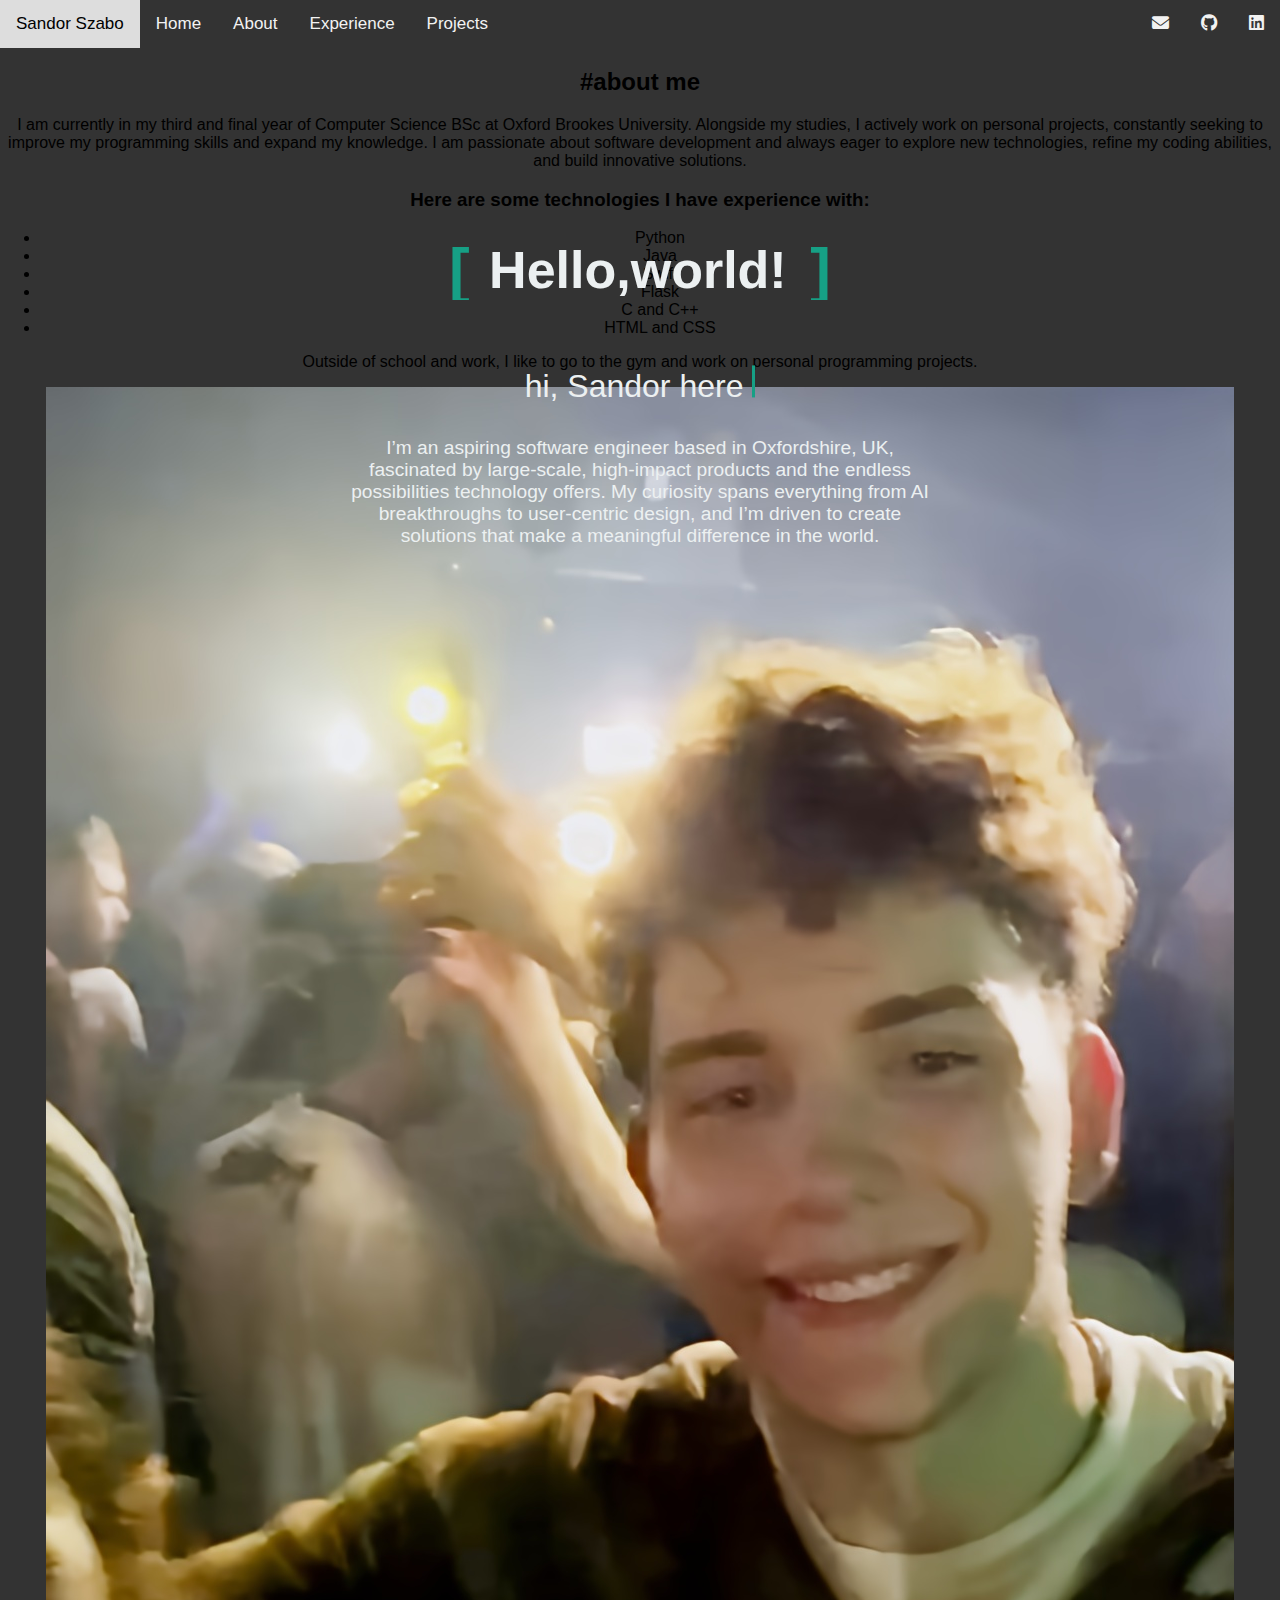
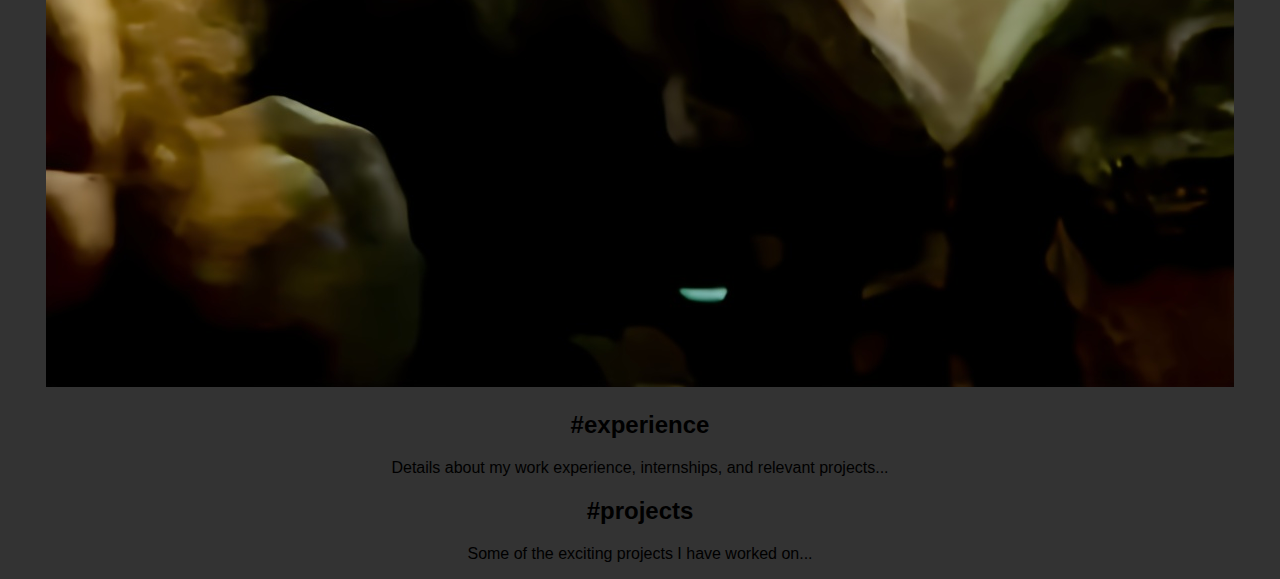
<file: index.html>
<!DOCTYPE html>
<html lang="en">
<head>
    <meta charset="UTF-8">
    <meta name="viewport" content="width=device-width, initial-scale=1.0">
    <title>My Portfolio</title>
    <!-- Link to Fira Code from Google Fonts -->
    <link href="https://fonts.googleapis.com/css2?family=Fira+Code:wght@400;700&display=swap" rel="stylesheet">
    <!-- <link rel="stylesheet" href="{{ url_for('static', filename='css/styles.css') }}"> -->
    <link rel="stylesheet" href="static/css/styles.css">

    <link rel="stylesheet" href="https://cdnjs.cloudflare.com/ajax/libs/font-awesome/6.4.0/css/all.min.css" crossorigin="anonymous">
</head>
<body>
    <!-- Navbar -->
    <div class="topnav">
        <a href="#name">Sandor Szabo</a>
        <a href="#home">Home</a>
        <a href="#about">About</a>
        <a href="#experience">Experience</a>
        <a href="#projects">Projects</a>
        <div class="social-icons">
            <a href="mailto:zsombii593@gmail.com" title="Email">
                <i class="fa-solid fa-envelope"></i>
            </a>
            <a href="https://github.com/SandorZsomborSzabo" target="_blank" title="GitHub">
                <i class="fa-brands fa-github"></i>
            </a>
            <a href="www.linkedin.com/in/sandorzsomborszabo" target="_blank" title="LinkedIn">
                <i class="fa-brands fa-linkedin"></i>
            </a>
        </div>
    </div>

    <!-- Home Section -->
    <section id="home">
        <div class="content">
            <div class="content__container">
                <p class="content__container__text">Hello, </p>
                <ul class="content__container__list">
                    <li class="content__container__list__item"> world!</li>
                    <li class="content__container__list__item"> friend!</li>
                </ul>
            </div>
        </div>

        <div class="intro">
            <p>hi, <span class="green-highlight">Sandor</span> here
                <span class="cursor"></span>
            </p>

            <p>I’m an aspiring <span class="green-highlight">software engineer</span>
                based in <span class="green-highlight">Oxfordshire</span>,
                <span class="green-highlight">UK</span>,
                fascinated by large-scale, high-impact products and the
                endless possibilities technology offers. My curiosity spans
                everything from AI breakthroughs to user-centric design, and
                I’m driven to create solutions that make a meaningful
                difference in the world.</p>
        </div>
    </section>

    <!-- About Section -->
    <section id="about">
    <div class="about-container">
        <!-- Left Side: Text & Technologies -->
        <div class="section-content">
            <h2>#about me</h2>
            <p>
                I am currently in my third and final year of
                <span class="green-highlight">Computer Science BSc</span>
                at <span class="green-highlight">Oxford Brookes University</span>.
                Alongside my studies, I actively work on personal projects, constantly seeking to improve my programming
                skills and expand my knowledge. I am passionate about software development and always eager to explore
                new technologies, refine my coding abilities, and build innovative solutions.
            </p>

            <h3>Here are some technologies I have experience with:</h3>
            <ul class="tech-list">
                <li>Python</li> <li>Java</li>
                <li>Swift</li> <li>Flask</li>
                <li>C and C++</li> <li>HTML and CSS</li>
            </ul>

            <p>Outside of school and work, I like to go to the gym and work on personal programming projects.</p>
        </div>

        <!-- Right Side: Profile Image -->
        <div class="profile-container">
            <img src="static/images/portfolio_image_sandor.png" alt="My Profile Picture">

        </div>
    </div>
    </section>


    <!-- Experience Section -->
    <section id="experience">
        <div class="section-content">
            <h2>#experience</h2>
            <p>Details about my work experience, internships, and relevant projects...</p>
        </div>
    </section>

    <!-- Projects Section -->
    <section id="projects">
        <div class="section-content">
            <h2>#projects</h2>
            <p>Some of the exciting projects I have worked on...</p>
        </div>
    </section>


    <!-- Spacer to allow scrolling -->
    <div class="spacer"></div>

    <script>
        // Smooth scrolling for navbar links
        document.querySelectorAll('.topnav a').forEach(anchor => {
            anchor.addEventListener('click', function(event) {
                if (this.getAttribute('href').startsWith('#')) {
                    event.preventDefault();
                    const targetId = this.getAttribute('href').substring(1);
                    const targetSection = document.getElementById(targetId);
                    if (targetSection) {
                        targetSection.scrollIntoView({ behavior: 'smooth', block: 'start' });
                    }
                }
            });
        });

        // Show sections when scrolling down
        window.addEventListener('scroll', function() {
            const aboutSection = document.getElementById('about');
            const experienceSection = document.getElementById('experience');
            const projectsSection = document.getElementById('projects');
            const homeSection = document.getElementById('home');

            if (window.scrollY > homeSection.offsetHeight / 2) {
                aboutSection.style.display = 'block';
            }
            if (window.scrollY > aboutSection.offsetTop + aboutSection.offsetHeight / 2) {
                experienceSection.style.display = 'block';
            }
            if (window.scrollY > experienceSection.offsetTop + experienceSection.offsetHeight / 2) {
                projectsSection.style.display = 'block';
            }
        });
    </script>

</body>
</html>
</file>
<file: static/css/styles.css>
/* General Styles */
body {
    font-family: Arial, sans-serif;
    text-align: center;
    background-color: #333;
    margin: 0;
    padding: 0;
}

/* Headings */
h1 {
    color: #333;
}

/* Navbar */
.topnav {
  background-color: #333;
  overflow: hidden;
}

/* Navbar Links */
.topnav a {
  float: left;
  color: #f2f2f2;
  text-align: center;
  padding: 14px 16px;
  text-decoration: none;
  font-size: 17px;
}

/* Navbar Hover Effect */
.topnav a:hover {
  background-color: #ddd;
  color: black;
}

/* Active Navbar Link */
.topnav a.active {
  background-color: #04AA6D;
  color: white;
}

/* ANIMATED TEXT SECTION */
.content {
  position: absolute;
  /* Move it slightly up so there's room for .intro below */
  top: 40%;
  left: 50%;
  transform: translate(-50%, -50%);

  /* Increased height and font sizes by ~50% */
  height: 240px; /* was 160px */
  overflow: hidden;
  font-family: 'Lato', sans-serif;
  font-size: 52px; /* was 35px */
  line-height: 60px; /* was 40px */
  color: #ecf0f1;
}

.content__container {
  font-weight: 600;
  overflow: hidden;
  height: 60px; /* match the new line-height */
  padding: 0 40px;
  position: relative;
}

.content__container:before {
  content: '[';
  left: 0;
}

.content__container:after {
  content: ']';
  position: absolute;
  right: 0;
}

.content__container:after,
.content__container:before {
  position: absolute;
  top: 0;
  color: #16a085;
  font-size: 62px; /* scaled up as well */
  line-height: 60px;
  animation: opacity 2s infinite;
}

.content__container__text {
  display: inline;
  float: left;
  margin: 0;
}

.content__container__list {
  margin-top: 0;
  padding-left: 140px; /* increase to account for bigger bracket text */
  text-align: left;
  list-style: none;
  animation: change 10s infinite;
}

.content__container__list__item {
  line-height: 60px; /* match new line-height */
  margin: 0;
}

/* Keyframes for opacity effect */
@keyframes opacity {
  0%, 100% { opacity: 0; }
  50% { opacity: 1; }
}

/* Keyframes for changing text */
@keyframes change {
  0%, 25%, 100% { transform: translate3d(0, 0, 0); }
  33.33%, 50% { transform: translate3d(0, -50%, 0); }
}

/* INTRO SECTION - Placed below the content */
.intro {
  position: absolute;
  top: 50%; /* Adjust as needed to sit below the .content area */
  left: 50%;
  transform: translate(-50%, -50%);
  font-family: 'Lato', sans-serif;
  color: #ecf0f1;
  text-align: center;
  max-width: 600px;
  width: 80%;
  font-size: 2rem;
}

.intro p:nth-of-type(2) {
  font-size: 1.2rem; /* or any size you want */
}

.sandor-highlight {
  color: #16a085;
}

.cursor {
  /* make the cursor visible */
  display: inline-block;
  width: 3px;          /* narrow width to mimic a text cursor */
  height: 1em;         /* match the line height of the text */
  background-color: #16a085; /* same color as your text, or adjust as needed */

  /* animation */
  animation: blink 1s step-start infinite;
}

/* define the blinking effect */
@keyframes blink {
  50% {
    opacity: 0;
  }
}

/* Style for Social Icons Container */
.social-icons {
  float: right;       /* Positions the icons to the right */
  display: flex;      /* Ensures the icons line up horizontally */
  align-items: center;
}

/* Style for Social Icons Links */
.social-icons a {
  color: #f2f2f2;
  text-decoration: none;
  padding: 14px 16px; /* Adjusts spacing similar to other nav links */
  font-size: 17px;    /* Matches the navbar font size */
}

/* Hover effect for Social Icons */
.social-icons a:hover {
  background-color: #ddd;
  color: black;
  transition: background-color 0.3s, color 0.3s;
}
</file>
